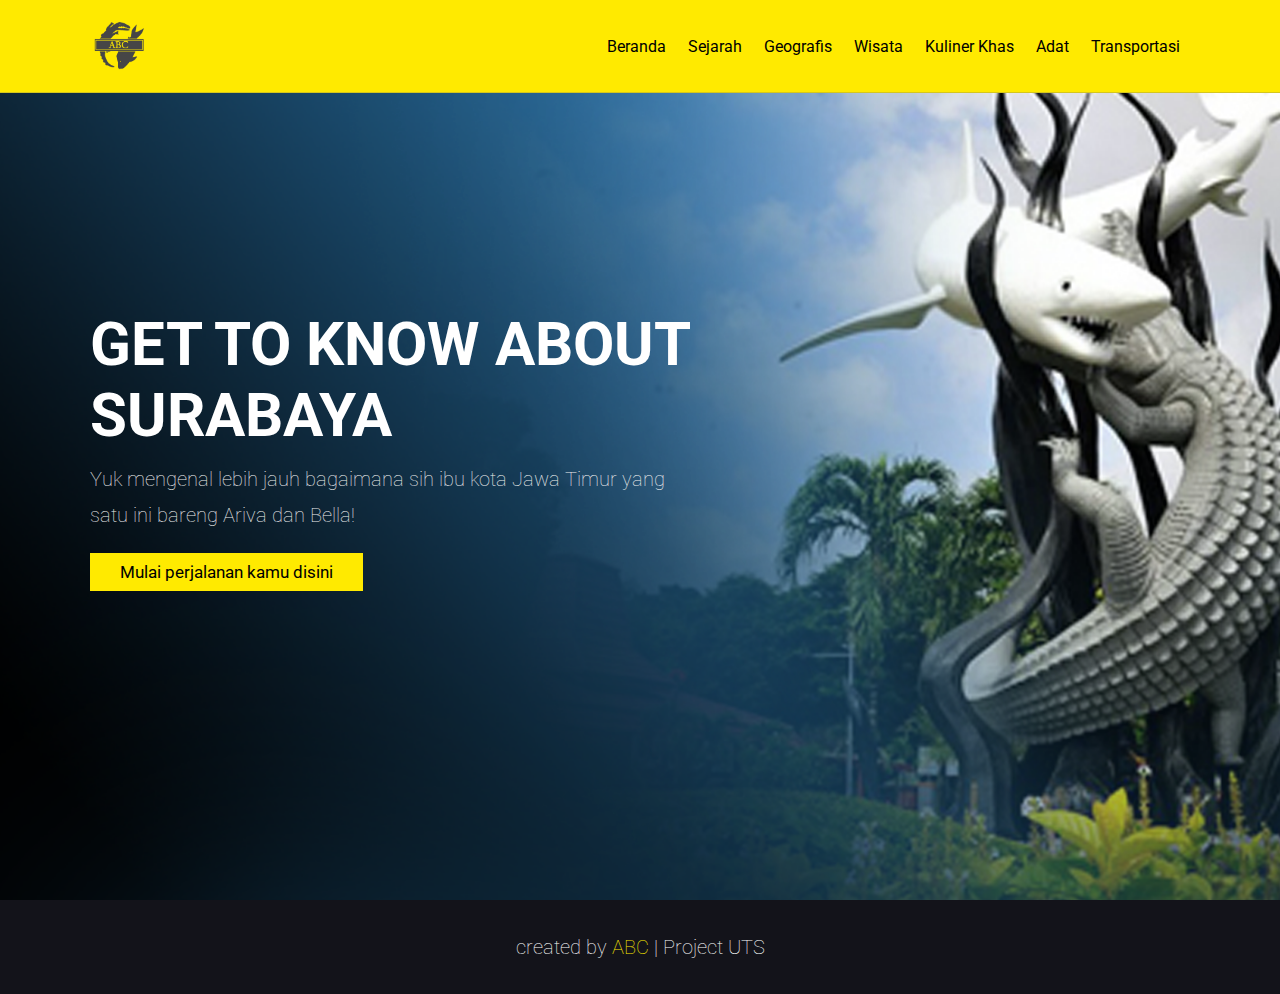
<file: index.html>
<!DOCTYPE html>
<html lang="en">
<head>
    <meta charset="UTF-8">
    <meta http-equiv="X-UA-Compatible" content="IE=edge">
    <meta name="viewport" content="width=device-width, initial-scale=1.0">
    <title>Get to Know About Surabaya</title>

    <!-- font awesome cdn link  -->
    <link rel="stylesheet" href="https://cdnjs.cloudflare.com/ajax/libs/font-awesome/5.15.4/css/all.min.css">

    <!-- custom css file link  -->
    <link rel="stylesheet" href="css/style.css">

</head>
<body>
    
<!-- header section starts  -->
<header class="header">

    <a href="#" class="logo">
        <img src="images/logo.png" alt="">
    </a>

    <nav class="navbar">
        <a href="index.html">Beranda</a>
        <a href="sejarah.html">Sejarah</a>
        <a href="geografis.html">Geografis</a>
        <a href="Wisata.html">Wisata</a>
        <a href="Kuliner Khas.html">Kuliner Khas</a>
        <a href="adat.html">Adat</a>
        <a href="Transportasi.html">Transportasi</a>
    </nav>
</header>

<!-- header section ends -->

<!-- home section starts  -->

<section class="home" id="home">
    <div class="content">

        <h3>Get to Know About Surabaya</h3>
        <p>Yuk mengenal lebih jauh bagaimana sih ibu kota Jawa Timur yang satu ini bareng Ariva dan Bella!</p>
        <a href="sejarah.html" class="btn">Mulai perjalanan kamu disini</a>
    </div>

</section>

<!-- home section ends -->
<!-- footer section starts  -->

<section class="footer">

    <div class="credit">created by <span>ABC</span> | Project UTS</div>

</section>

<!-- footer section ends -->
<!-- custom js file link  -->
<script src="js/script.js"></script>

</body>
</html>
</file>
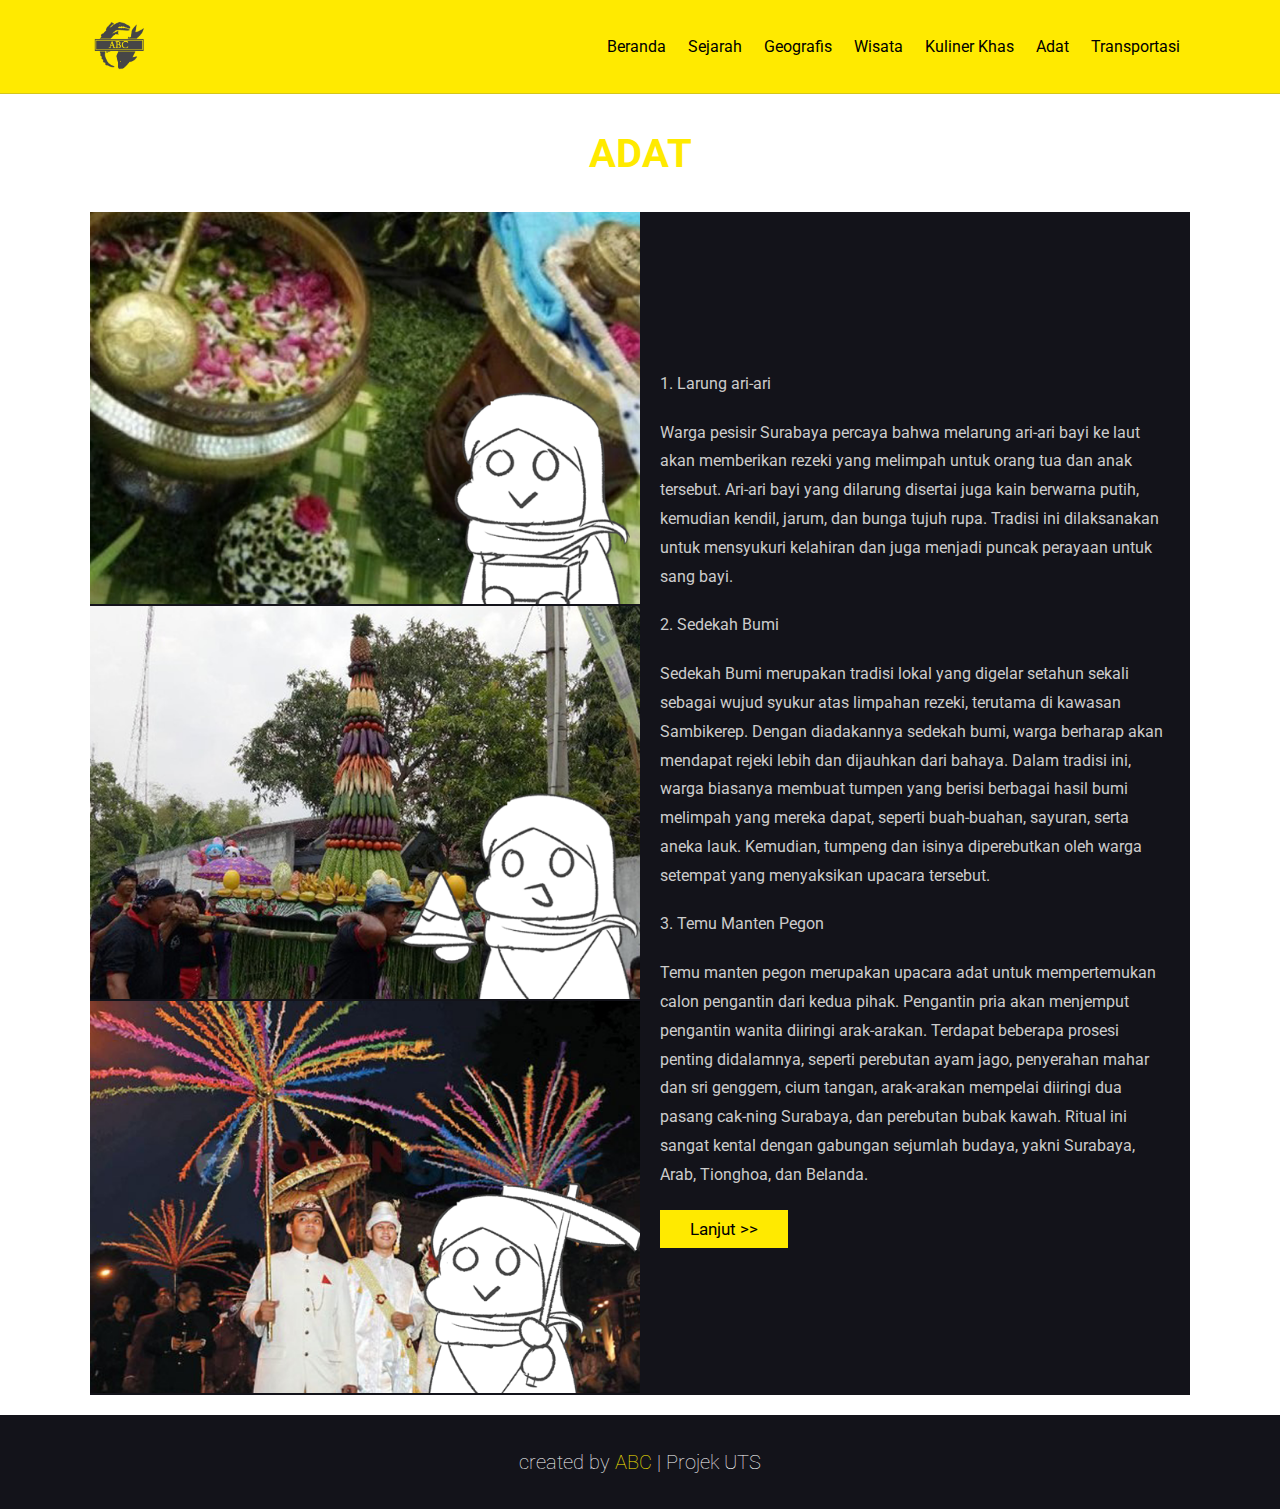
<file: adat.html>
<!DOCTYPE html>
<html lang="en">
<head>
    <meta charset="UTF-8">
    <meta http-equiv="X-UA-Compatible" content="IE=edge">
    <meta name="viewport" content="width=device-width, initial-scale=1.0">
    <title>Adat - Get to Know About Surabaya</title>

    
    <!-- font awesome cdn link  -->
    <link rel="stylesheet" href="https://cdnjs.cloudflare.com/ajax/libs/font-awesome/5.15.4/css/all.min.css">

    <!-- custom css file link  -->
    <link rel="stylesheet" href="style_text.css">
</head>
<body>
    <header class="header">

        <a href="#" class="logo">
            <img src="images/logo.png" alt="">
        </a>
    
        <nav class="navbar">
            <a href="index.html">Beranda</a>
            <a href="sejarah.html">Sejarah</a>
            <a href="geografis.html">Geografis</a>
            <a href="Wisata.html">Wisata</a>
            <a href="Kuliner Khas.html">Kuliner Khas</a>
            <a href="adat.html">Adat</a>
            <a href="Transportasi.html">Transportasi</a>
        </nav>
    </header>
    
    <!-- header section ends -->
    
    <!-- konten  -->
    
    <section class="artikel">
    
        <h1 class="heading"><span>Adat</span></h1>
    
        <div class="row">
            <div class="image">
                <img src="images/larung-img.png" alt="">
                <img src="images/sedekah-img.png" alt="">
                <img src="images/temumanten-img.png" alt="">
            </div>
    
            <div class="content">
            <p>1. Larung ari-ari</p>
                <p>Warga pesisir Surabaya percaya bahwa melarung ari-ari bayi ke laut 
                akan memberikan rezeki yang melimpah untuk orang tua dan anak tersebut.  
                Ari-ari bayi yang dilarung disertai juga kain berwarna putih, kemudian kendil, jarum, dan bunga tujuh rupa.
                Tradisi ini dilaksanakan untuk mensyukuri kelahiran dan juga menjadi puncak perayaan untuk sang bayi.</p>
                
            <p>2. Sedekah Bumi</p>
                <p>Sedekah Bumi merupakan tradisi lokal yang digelar setahun sekali sebagai wujud syukur atas limpahan rezeki,
                    terutama di kawasan Sambikerep. Dengan diadakannya sedekah bumi, warga berharap akan mendapat rejeki lebih 
                    dan dijauhkan dari bahaya. Dalam tradisi ini, warga biasanya membuat tumpen yang berisi berbagai hasil bumi 
                    melimpah yang mereka dapat, seperti buah-buahan, sayuran, serta aneka lauk. Kemudian, tumpeng dan isinya
                    diperebutkan oleh warga setempat yang menyaksikan upacara tersebut.
                </p>

            <p>3. Temu Manten Pegon</p>
                <p>Temu manten pegon merupakan upacara adat untuk mempertemukan calon pengantin dari kedua pihak. Pengantin pria
                    akan menjemput pengantin wanita diiringi arak-arakan. Terdapat beberapa prosesi penting didalamnya, seperti
                    perebutan ayam jago, penyerahan mahar dan sri genggem, cium tangan, arak-arakan mempelai diiringi dua pasang
                    cak-ning Surabaya, dan perebutan bubak kawah. Ritual ini sangat kental dengan gabungan sejumlah budaya, yakni
                    Surabaya, Arab, Tionghoa, dan Belanda.
                </p>

            <a href="Transportasi.html" class="btn">Lanjut >></a>
            </div>
        </div>
        
    
    </section>
    
    <!-- konten -->
    <!-- footer section starts  -->
    
    <section class="footer">
    
        <div class="credit">created by <span>ABC </span> | Projek UTS </div>
    
    </section>
    
    <!-- footer section ends -->
    <!-- custom js file link  -->
    <script src="js/script.js"></script>

</body>
</html>
</file>
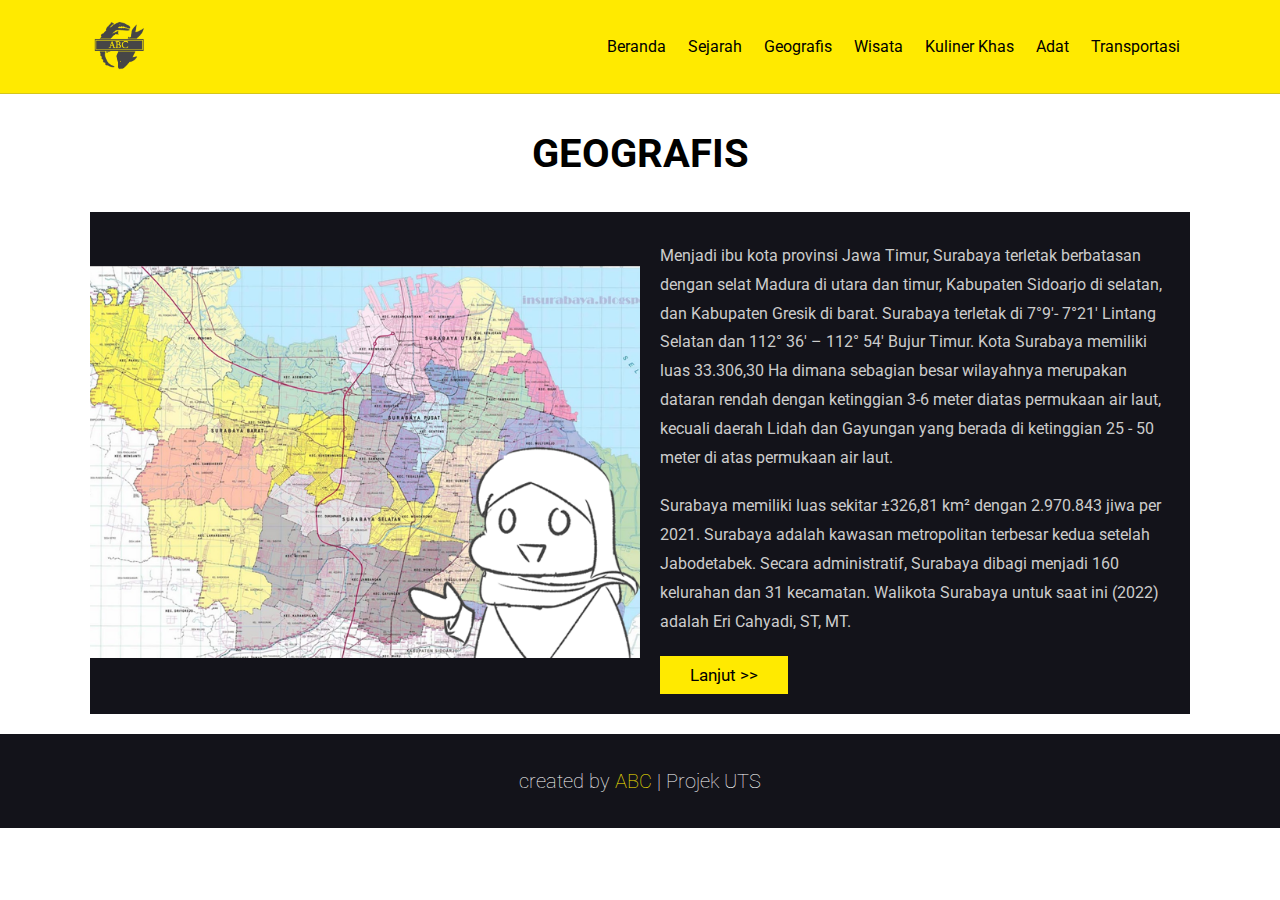
<file: geografis.html>
<!DOCTYPE html>
<html lang="en">
<head>
    <meta charset="UTF-8">
    <meta http-equiv="X-UA-Compatible" content="IE=edge">
    <meta name="viewport" content="width=device-width, initial-scale=1.0">
    <title>Geografis - Get to Know About Surabaya</title>

    <!-- font awesome cdn link  -->
    <link rel="stylesheet" href="https://cdnjs.cloudflare.com/ajax/libs/font-awesome/5.15.4/css/all.min.css">

    <!-- custom css file link  -->
    <link rel="stylesheet" href="style_text.css">

</head>
<body>
    
<!-- header section starts  -->
<header class="header">

    <a href="#" class="logo">
        <img src="images/logo.png" alt="">
    </a>

    <nav class="navbar">
        <a href="index.html">Beranda</a>
        <a href="sejarah.html">Sejarah</a>
        <a href="geografis.html">Geografis</a>
        <a href="Wisata.html">Wisata</a>
        <a href="Kuliner Khas.html">Kuliner Khas</a>
        <a href="adat.html">Adat</a>
        <a href="Transportasi.html">Transportasi</a>
    </nav>
</header>

<!-- header section ends -->

<!-- konten  -->

<section class="artikel">

    <h1 class="heading">Geografis</h1>

    <div class="row">
        <div class="image">
            <img src="images/geografis-img.png" alt="">
        </div>

        <div class="content">
        <p>Menjadi ibu kota provinsi Jawa Timur, Surabaya terletak berbatasan dengan selat Madura di utara dan timur, Kabupaten Sidoarjo di selatan, dan Kabupaten Gresik di barat. Surabaya terletak di 7°9′- 7°21′ Lintang 
        Selatan dan 112° 36′ – 112° 54′ Bujur Timur. Kota Surabaya memiliki luas 33.306,30 Ha dimana sebagian 
        besar wilayahnya merupakan dataran rendah dengan ketinggian 3-6 meter diatas permukaan air laut, 
        kecuali daerah Lidah dan Gayungan yang berada di ketinggian 25 - 50 meter di atas permukaan air laut. </p>

        <p>Surabaya memiliki luas sekitar ±326,81 km² dengan 2.970.843 jiwa per 2021. Surabaya adalah kawasan 
        metropolitan terbesar kedua setelah Jabodetabek. Secara administratif, Surabaya dibagi menjadi 160 
        kelurahan dan 31 kecamatan. Walikota Surabaya untuk saat ini (2022) adalah Eri Cahyadi, ST, MT.</p>

        <a href="Wisata.html" class="btn">Lanjut >></a>
        </div>
    </div>
    

</section>

<!-- konten -->
<!-- footer section starts  -->

<section class="footer">

    <div class="credit">created by <span>ABC </span> | Projek UTS </div>

</section>

<!-- footer section ends -->
<!-- custom js file link  -->
<script src="js/script.js"></script>

</body>
</html>
</file>
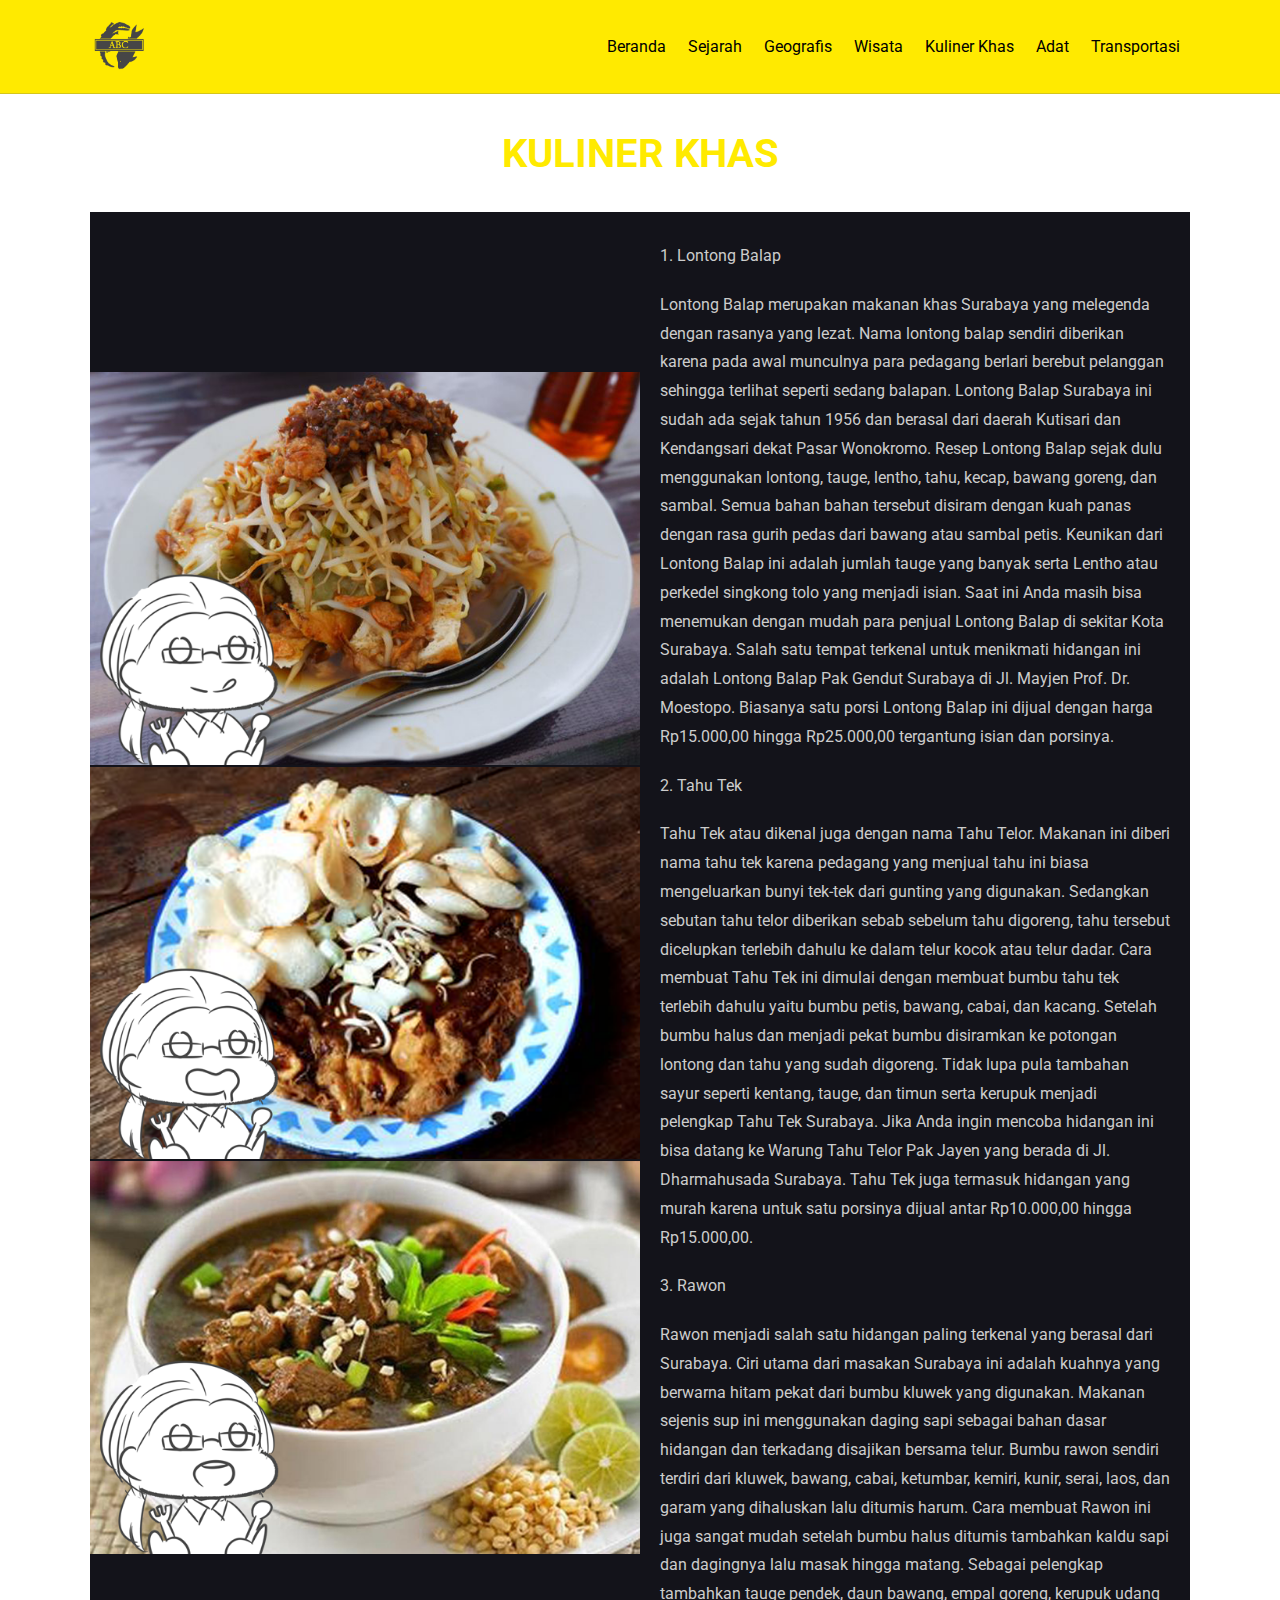
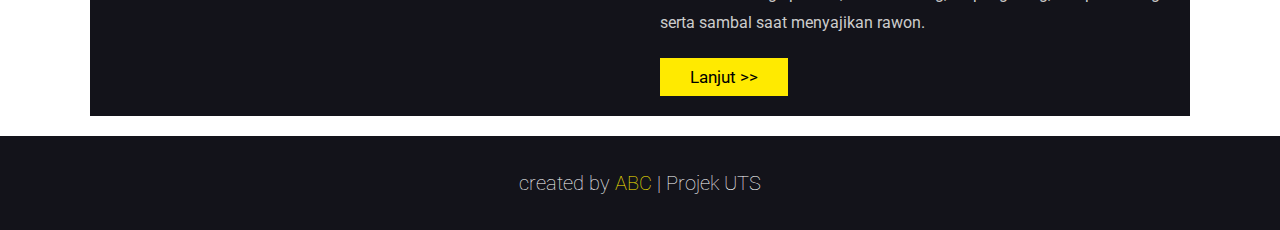
<file: Kuliner Khas.html>
<!DOCTYPE html>
<html lang="en">
<head>
    <meta charset="UTF-8">
    <meta http-equiv="X-UA-Compatible" content="IE=edge">
    <meta name="viewport" content="width=device-width, initial-scale=1.0">
    <title>Kuliner Khas - Get to Know About Surabaya</title>

    
    <!-- font awesome cdn link  -->
    <link rel="stylesheet" href="https://cdnjs.cloudflare.com/ajax/libs/font-awesome/5.15.4/css/all.min.css">

    <!-- custom css file link  -->
    <link rel="stylesheet" href="style_text.css">
</head>
<body>
    <header class="header">

        <a href="#" class="logo">
            <img src="images/logo.png" alt="">
        </a>
    
        <nav class="navbar">
            <a href="index.html">Beranda</a>
            <a href="sejarah.html">Sejarah</a>
            <a href="geografis.html">Geografis</a>
            <a href="Wisata.html">Wisata</a>
            <a href="Kuliner Khas.html">Kuliner Khas</a>
            <a href="adat.html">Adat</a>
            <a href="Transportasi.html">Transportasi</a>
        </nav>
    </header>
    
    <!-- header section ends -->
    
    <!-- konten  -->
    
    <section class="artikel">
    
        <h1 class="heading"><span>KULINER KHAS</span></h1>
    
        <div class="row">
            <div class="image">
                <img src="images/lontong-balap.png" alt="">
                <img src="images/tahu-tek.png" alt="">
                <img src="images/rawon.png" alt="">
            </div>
    
            <div class="content">
            <p>1. Lontong Balap</p>
                <p>Lontong Balap merupakan makanan khas Surabaya yang melegenda dengan rasanya yang lezat. 
                    Nama lontong balap sendiri diberikan karena pada awal munculnya para pedagang berlari berebut pelanggan sehingga terlihat seperti sedang balapan. 
                    Lontong Balap Surabaya ini sudah ada sejak tahun 1956 dan berasal dari daerah Kutisari dan Kendangsari dekat Pasar Wonokromo.
                    Resep Lontong Balap sejak dulu menggunakan lontong, tauge, lentho, tahu, kecap, bawang goreng, dan sambal. Semua bahan bahan tersebut disiram dengan kuah panas dengan rasa gurih pedas dari bawang atau sambal petis. 
                    Keunikan dari Lontong Balap ini adalah jumlah tauge yang banyak serta Lentho atau perkedel singkong tolo yang menjadi isian.
                    Saat ini Anda masih bisa menemukan dengan mudah para penjual Lontong Balap di sekitar Kota Surabaya. Salah satu tempat terkenal untuk menikmati hidangan ini adalah Lontong Balap Pak Gendut Surabaya di Jl. Mayjen Prof. Dr. Moestopo. 
                    Biasanya satu porsi Lontong Balap ini dijual dengan harga Rp15.000,00 hingga Rp25.000,00 tergantung isian dan porsinya.</p>
                
            <p>2. Tahu Tek </p>
                <p>Tahu Tek atau dikenal juga dengan nama Tahu Telor. Makanan ini diberi nama tahu tek karena pedagang yang menjual tahu ini biasa mengeluarkan bunyi tek-tek dari gunting yang digunakan. 
                    Sedangkan sebutan tahu telor diberikan sebab sebelum tahu digoreng, tahu tersebut dicelupkan terlebih dahulu ke dalam telur kocok atau telur dadar.
                    Cara membuat Tahu Tek ini dimulai dengan membuat bumbu tahu tek terlebih dahulu yaitu bumbu petis, bawang, cabai, dan kacang. Setelah bumbu halus dan menjadi pekat bumbu disiramkan ke potongan lontong dan tahu yang sudah digoreng. 
                    Tidak lupa pula tambahan sayur seperti kentang, tauge, dan timun serta kerupuk menjadi pelengkap Tahu Tek Surabaya.
                    Jika Anda ingin mencoba hidangan ini bisa datang ke Warung Tahu Telor Pak Jayen yang berada di Jl. Dharmahusada Surabaya. Tahu Tek juga termasuk hidangan yang murah karena untuk satu porsinya dijual antar Rp10.000,00 hingga Rp15.000,00.
                </p>

            <p>3. Rawon</p>
                <p>Rawon menjadi salah satu hidangan paling terkenal yang berasal dari  Surabaya. Ciri utama dari masakan Surabaya ini adalah kuahnya yang berwarna hitam pekat dari bumbu kluwek yang digunakan. Makanan sejenis sup ini menggunakan daging sapi sebagai bahan dasar hidangan dan terkadang disajikan bersama telur.
                    Bumbu rawon sendiri terdiri dari kluwek, bawang, cabai, ketumbar, kemiri, kunir, serai, laos, dan garam yang dihaluskan lalu ditumis harum. Cara membuat Rawon ini juga sangat mudah setelah bumbu halus ditumis tambahkan kaldu sapi dan dagingnya lalu masak hingga matang. 
                    Sebagai pelengkap tambahkan tauge pendek, daun bawang, empal goreng, kerupuk udang serta sambal saat menyajikan rawon.
                </p>
            <a href="adat.html" class="btn">Lanjut >></a>
            </div>
        </div>
        
    
    </section>
    
    <!-- konten -->
    <!-- footer section starts  -->
    
    <section class="footer">
    
        <div class="credit">created by <span>ABC </span> | Projek UTS </div>
    
    </section>
    
    <!-- footer section ends -->
    <!-- custom js file link  -->
    <script src="js/script.js"></script>

</body>
</html>
</file>
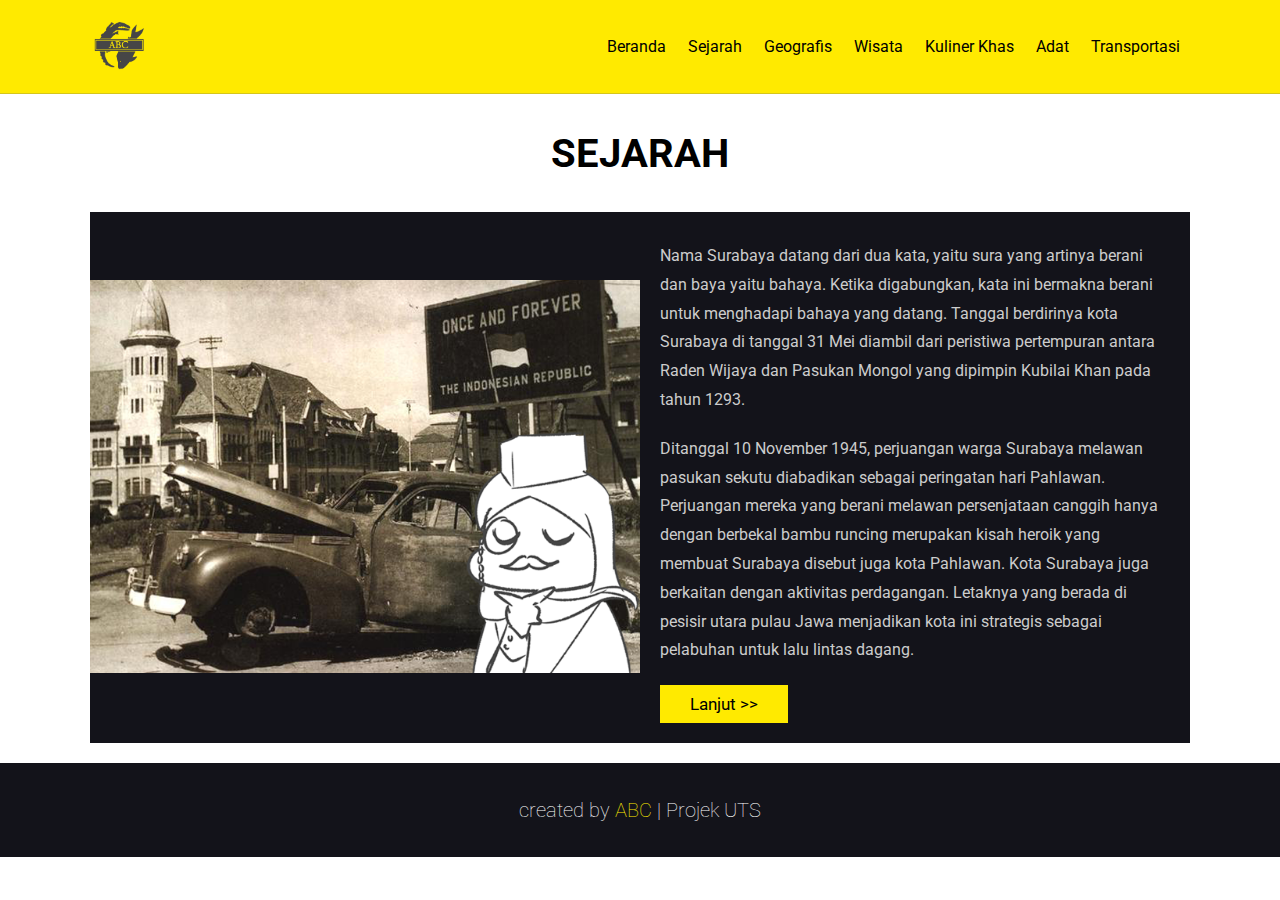
<file: sejarah.html>
<!DOCTYPE html>
<html lang="en">
<head>
    <meta charset="UTF-8">
    <meta http-equiv="X-UA-Compatible" content="IE=edge">
    <meta name="viewport" content="width=device-width, initial-scale=1.0">
    <title>Sejarah - Get to Know About Surabaya</title>

    <!-- font awesome cdn link  -->
    <link rel="stylesheet" href="https://cdnjs.cloudflare.com/ajax/libs/font-awesome/5.15.4/css/all.min.css">

    <!-- custom css file link  -->
    <link rel="stylesheet" href="style_text.css">
</head>
<body>
  <!-- header section starts  -->
<header class="header">

  <a href="#" class="logo">
      <img src="images/logo.png" alt="">
  </a>

  <nav class="navbar">
      <a href="index.html">Beranda</a>
      <a href="sejarah.html">Sejarah</a>
      <a href="geografis.html">Geografis</a>
      <a href="Wisata.html">Wisata</a>
      <a href="Kuliner Khas.html">Kuliner Khas</a>
      <a href="adat.html">Adat</a>
      <a href="Transportasi.html">Transportasi</a>
  </nav>
</header>

<!-- header section ends -->
<!-- konten  -->

<section class="artikel">

  <h1 class="heading">Sejarah</h1>

  <div class="row">
      <div class="image">
          <img src="images/sejarah-img.png" alt="">
      </div>

      <div class="content">
      <p>Nama Surabaya datang dari dua kata, yaitu sura yang artinya berani dan baya yaitu bahaya. 
        Ketika digabungkan, kata ini bermakna berani untuk menghadapi bahaya yang datang. Tanggal 
        berdirinya kota Surabaya di tanggal 31 Mei diambil dari peristiwa pertempuran antara Raden
        Wijaya dan Pasukan Mongol yang dipimpin Kubilai Khan pada tahun 1293.</p>

      <p>Ditanggal 10 November 1945, perjuangan warga Surabaya melawan pasukan sekutu diabadikan 
        sebagai peringatan hari Pahlawan. Perjuangan mereka yang berani melawan persenjataan 
        canggih hanya dengan berbekal bambu runcing merupakan kisah heroik yang membuat Surabaya 
        disebut juga kota Pahlawan. Kota Surabaya juga berkaitan dengan aktivitas perdagangan. 
        Letaknya yang berada di pesisir utara pulau Jawa menjadikan kota ini strategis sebagai 
        pelabuhan untuk lalu lintas dagang.</p>

        <a href="geografis.html" class="btn">Lanjut >></a>
      </div>
  </div>
  

</section>

<!-- konten -->

<!-- footer section starts  -->

<section class="footer">

  <div class="credit">created by <span>ABC </span> | Projek UTS </div>

</section>

<!-- footer section ends -->
<!-- custom js file link  -->
<script src="js/script.js"></script>
 
</body>
</html>
</file>
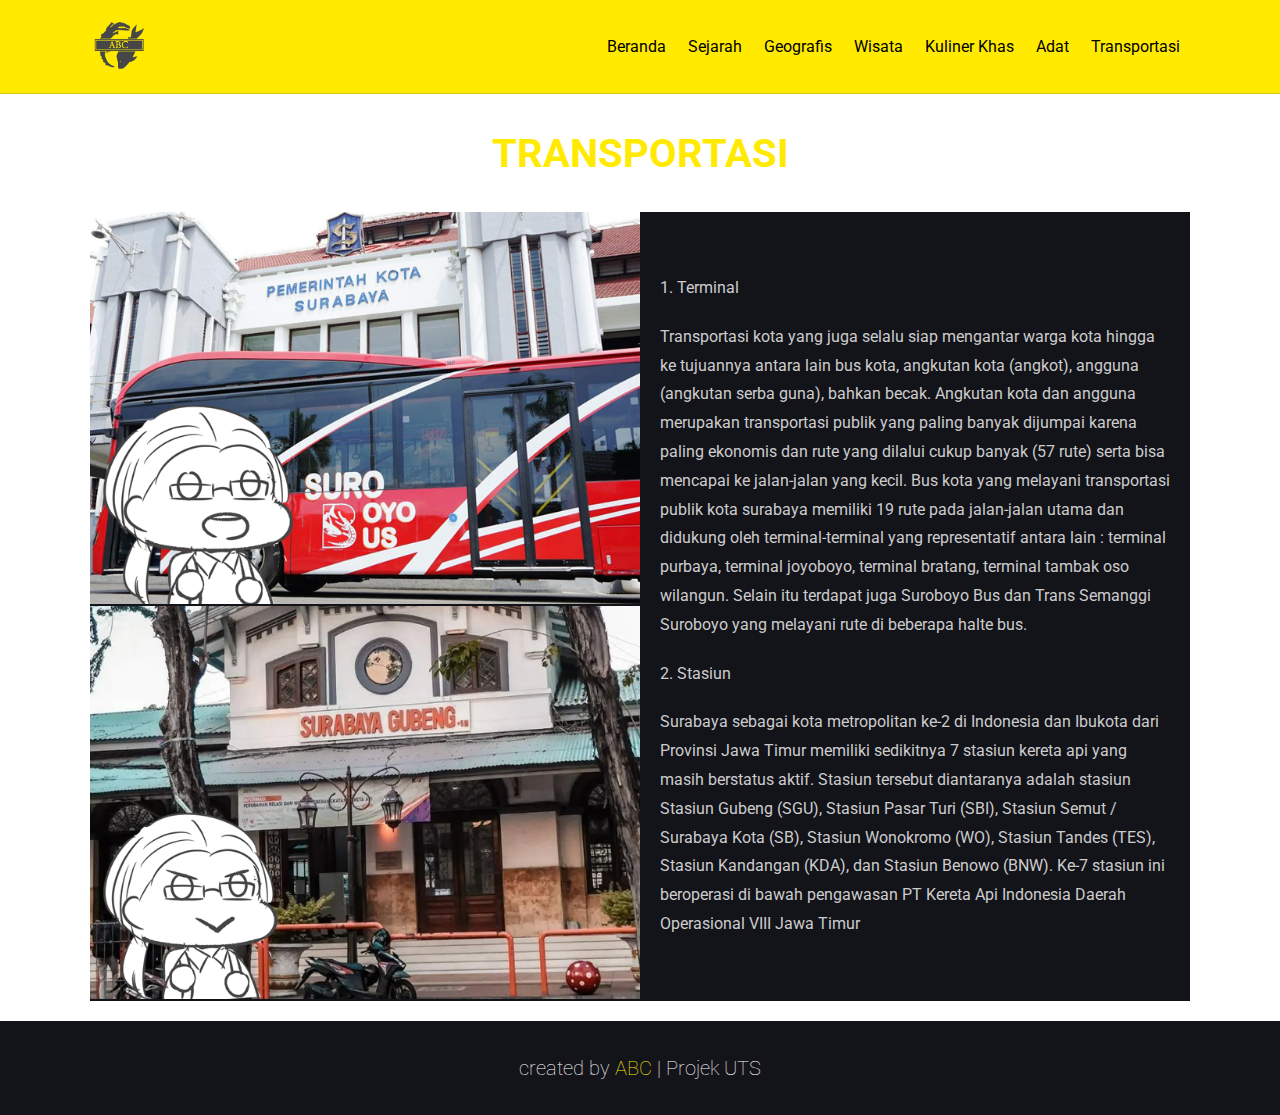
<file: Transportasi.html>
<!DOCTYPE html>
<html lang="en">
<head>
    <meta charset="UTF-8">
    <meta http-equiv="X-UA-Compatible" content="IE=edge">
    <meta name="viewport" content="width=device-width, initial-scale=1.0">
    <title>Transportasi - Get to Know About Surabaya</title>

    
    <!-- font awesome cdn link  -->
    <link rel="stylesheet" href="https://cdnjs.cloudflare.com/ajax/libs/font-awesome/5.15.4/css/all.min.css">

    <!-- custom css file link  -->
    <link rel="stylesheet" href="style_text.css">
</head>
<body>
    <header class="header">

        <a href="#" class="logo">
            <img src="images/logo.png" alt="">
        </a>
    
        <nav class="navbar">
            <a href="index.html">Beranda</a>
            <a href="sejarah.html">Sejarah</a>
            <a href="geografis.html">Geografis</a>
            <a href="Wisata.html">Wisata</a>
            <a href="Kuliner Khas.html">Kuliner Khas</a>
            <a href="adat.html">Adat</a>
            <a href="Transportasi.html">Transportasi</a>
        </nav>
    </header>
    
    <!-- header section ends -->
    
    <!-- konten  -->
    
    <section class="artikel">
    
        <h1 class="heading"><span>TRANSPORTASI</span></h1>
    
        <div class="row">
            <div class="image">
                <img src="images/bistrans-img.png" alt="">
                <img src="images/stasiun-img.png" alt="">
            </div>
    
            <div class="content">
            <p>1. Terminal </p>
                <p>Transportasi kota yang juga selalu siap mengantar warga kota hingga ke tujuannya antara lain bus kota, angkutan kota (angkot), angguna (angkutan serba guna), bahkan becak. Angkutan kota dan angguna merupakan transportasi publik yang paling banyak dijumpai karena paling ekonomis dan rute yang dilalui cukup banyak (57 rute) serta bisa mencapai ke jalan-jalan yang kecil.
                    Bus kota  yang melayani transportasi publik kota surabaya memiliki 19 rute pada jalan-jalan utama dan didukung oleh terminal-terminal yang representatif antara lain : terminal purbaya, terminal joyoboyo, terminal bratang, terminal tambak oso wilangun. Selain itu terdapat juga Suroboyo Bus dan Trans Semanggi Suroboyo yang melayani rute di beberapa halte bus.
                    </p>
                
            <p>2. Stasiun  </p>
                <p>Surabaya sebagai kota metropolitan ke-2 di Indonesia dan Ibukota dari Provinsi Jawa Timur memiliki sedikitnya 7 stasiun kereta api yang masih berstatus aktif. 
                    Stasiun tersebut diantaranya adalah stasiun Stasiun Gubeng (SGU), Stasiun Pasar Turi (SBI), Stasiun Semut / Surabaya Kota (SB), Stasiun Wonokromo (WO), Stasiun Tandes (TES), Stasiun Kandangan (KDA), dan Stasiun Benowo (BNW). 
                    Ke-7 stasiun ini beroperasi di bawah pengawasan PT Kereta Api Indonesia Daerah Operasional VIII Jawa Timur</p>
            </div>
        
        </div>
        
    
    </section>
    
    <!-- konten -->
    <!-- footer section starts  -->
    
    <section class="footer">
    
        <div class="credit">created by <span>ABC </span> | Projek UTS </div>
    
    </section>
    
    <!-- footer section ends -->
    <!-- custom js file link  -->
    <script src="js/script.js"></script>

</body>
</html>
</file>
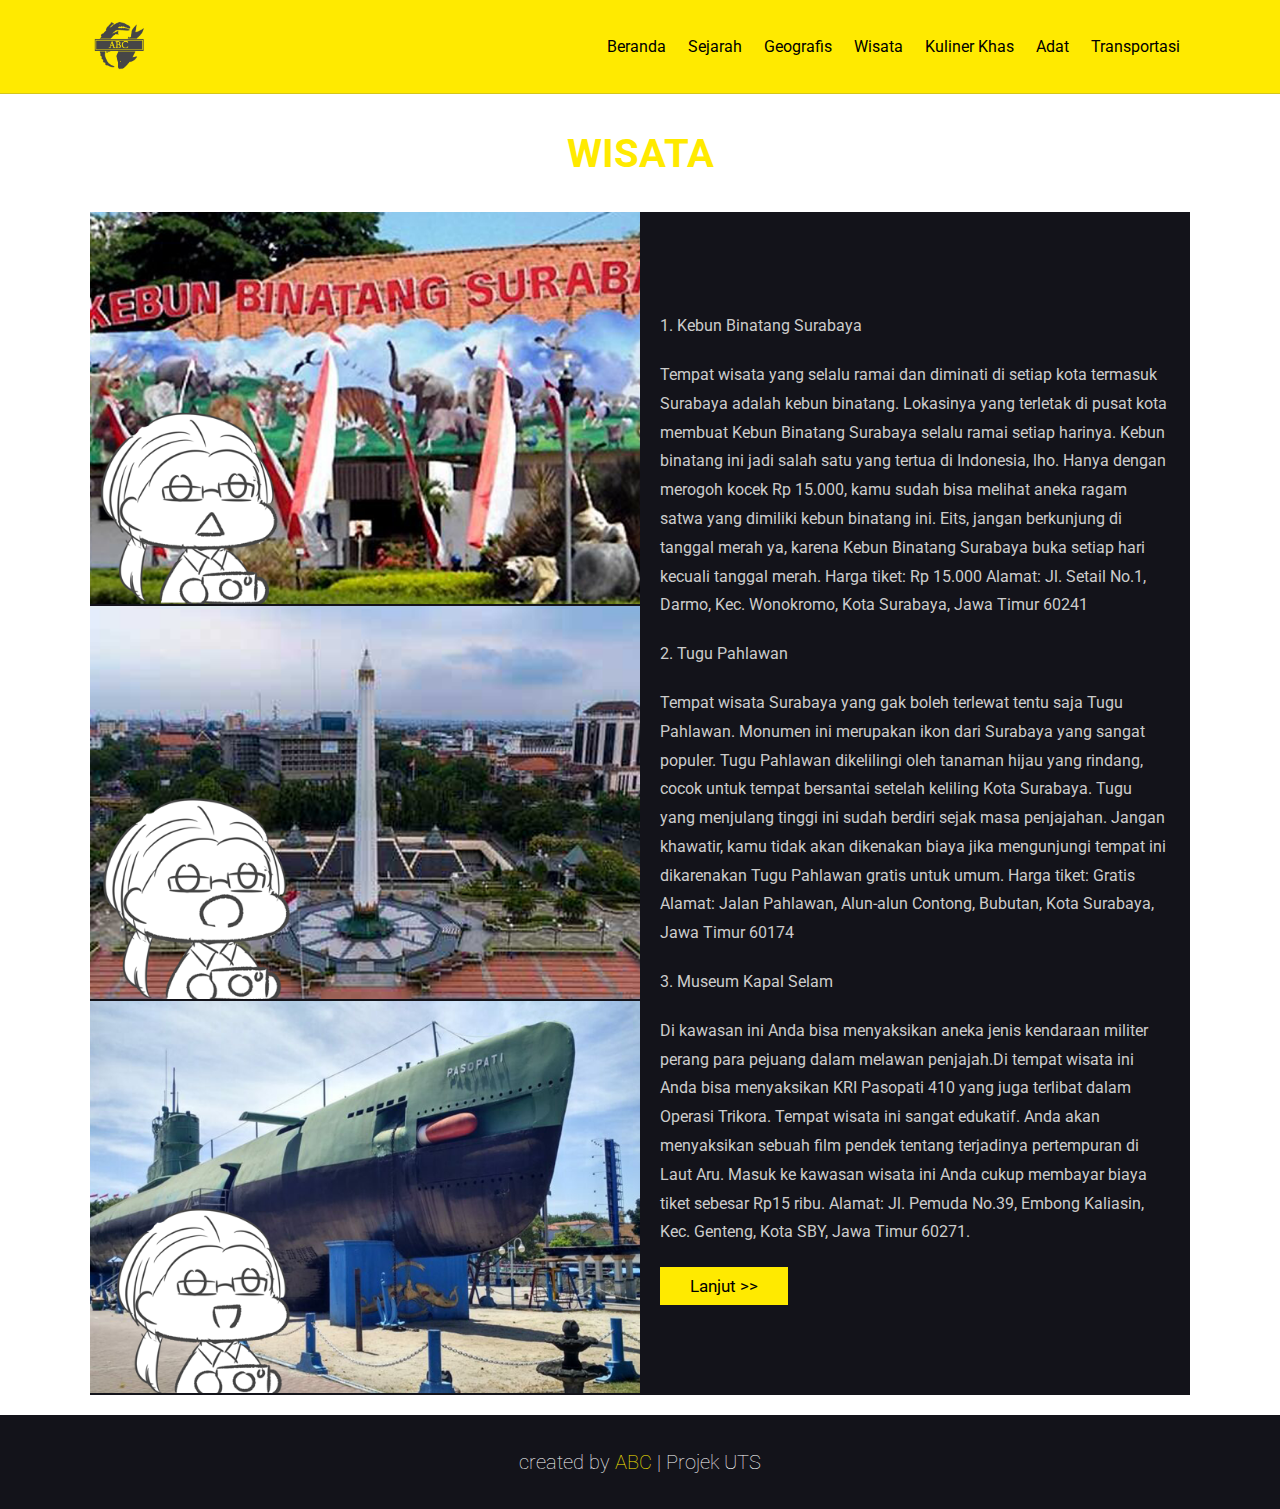
<file: Wisata.html>
<!DOCTYPE html>
<html lang="en">
<head>
    <meta charset="UTF-8">
    <meta http-equiv="X-UA-Compatible" content="IE=edge">
    <meta name="viewport" content="width=device-width, initial-scale=1.0">
    <title>Wisata - Get to Know About Surabaya</title>

    
    <!-- font awesome cdn link  -->
    <link rel="stylesheet" href="https://cdnjs.cloudflare.com/ajax/libs/font-awesome/5.15.4/css/all.min.css">

    <!-- custom css file link  -->
    <link rel="stylesheet" href="style_text.css">
</head>
<body>
    <header class="header">

        <a href="#" class="logo">
            <img src="images/logo.png" alt="">
        </a>
    
        <nav class="navbar">
            <a href="index.html">Beranda</a>
            <a href="sejarah.html">Sejarah</a>
            <a href="geografis.html">Geografis</a>
            <a href="Wisata.html">Wisata</a>
            <a href="Kuliner Khas.html">Kuliner Khas</a>
            <a href="adat.html">Adat</a>
            <a href="Transportasi.html">Transportasi</a>
        </nav>
    </header>
    
    <!-- header section ends -->
    
    <!-- konten  -->
    
    <section class="artikel">
    
        <h1 class="heading"><span>WISATA</span></h1>
    
        <div class="row">
            <div class="image">
                <img src="images/kbs-img.png" alt="">
                <img src="images/tugu-img.png" alt="">
                <img src="images/kapal-img.png" alt="">
            </div>
    
            <div class="content">
            <p>1. Kebun Binatang Surabaya</p>
                <p>Tempat wisata yang selalu ramai dan diminati di setiap kota termasuk Surabaya adalah kebun binatang. Lokasinya yang terletak di pusat kota membuat Kebun Binatang Surabaya selalu ramai setiap harinya. Kebun binatang ini jadi salah satu yang tertua di Indonesia, lho.
                    Hanya dengan merogoh kocek Rp 15.000, kamu sudah bisa melihat aneka ragam satwa yang dimiliki kebun binatang ini. Eits, jangan berkunjung di tanggal merah ya, karena Kebun Binatang Surabaya buka setiap hari kecuali tanggal merah.
                    Harga tiket: Rp 15.000
                    Alamat: Jl. Setail No.1, Darmo, Kec. Wonokromo, Kota Surabaya, Jawa Timur 60241 </p>
                
            <p>2. Tugu Pahlawan</p>
                <p> Tempat wisata Surabaya yang gak boleh terlewat tentu saja Tugu Pahlawan. Monumen ini merupakan ikon dari Surabaya yang sangat populer. Tugu Pahlawan dikelilingi oleh tanaman hijau yang rindang, cocok untuk tempat bersantai setelah keliling Kota Surabaya.
                    Tugu yang menjulang tinggi ini sudah berdiri sejak masa penjajahan. Jangan khawatir, kamu tidak akan dikenakan biaya jika mengunjungi tempat ini dikarenakan Tugu Pahlawan gratis untuk umum.
                    Harga tiket: Gratis
                    Alamat: Jalan Pahlawan, Alun-alun Contong, Bubutan, Kota Surabaya, Jawa Timur 60174 
                </p>

            <p>3. Museum Kapal Selam</p>
                <p>Di kawasan ini Anda bisa menyaksikan aneka jenis kendaraan militer perang para pejuang dalam melawan penjajah.Di tempat wisata ini Anda bisa menyaksikan KRI Pasopati 410 yang juga terlibat dalam Operasi Trikora.
                    Tempat wisata ini sangat edukatif. Anda akan menyaksikan sebuah film pendek tentang terjadinya pertempuran di Laut Aru.
                    Masuk ke kawasan wisata ini Anda cukup membayar biaya tiket sebesar Rp15 ribu.
                    Alamat: Jl. Pemuda No.39, Embong Kaliasin, Kec. Genteng, Kota SBY, Jawa Timur 60271.
                </p>
            
                <a href="Kuliner Khas.html" class="btn">Lanjut >></a>
            </div>
        </div>
        
    
    </section>
    
    <!-- konten -->
    <!-- footer section starts  -->
    
    <section class="footer">
    
        <div class="credit">created by <span>ABC</span> | Projek UTS </div>
    
    </section>
    
    <!-- footer section ends -->
    <!-- custom js file link  -->
    <script src="js/script.js"></script>

</body>
</html>
</file>
<file: css/style.css>
@import url('https://fonts.googleapis.com/css2?family=Roboto:wght@100;300;400;500;700&display=swap');

:root{
    --main-color:#FFEA00;
    --black:#13131a;
    --bg:#ffffff;
    --border:.1rem solid rgba(101, 101, 101, 0.276);
}

*{
    font-family: 'Roboto', sans-serif;
    margin:0; padding:0;
    box-sizing: border-box;
    outline: none; border:none;
    text-decoration: none;
    transition: .2s linear;
}

html{
    font-size: 62.5%;
    overflow-x: hidden;
    scroll-padding-top: 9rem;
    scroll-behavior: smooth;
}

html::-webkit-scrollbar{
    width: .8rem;
}

html::-webkit-scrollbar-track{
    background: transparent;
}

html::-webkit-scrollbar-thumb{
    background: #fff;
    border-radius: 5rem;
}

body{
    background: var(--bg);
}

section{
    padding:2rem 7%;
}

.heading{
    text-align: center;
    color:rgb(0, 0, 0);
    text-transform: uppercase;
    padding-bottom: 3.5rem;
    font-size: 4rem;
}

.heading span{
    color:var(--main-color);
    text-transform: uppercase;
}

.btn{
    margin-top: 1rem;
    display: inline-block;
    padding:.9rem 3rem;
    font-size: 1.7rem;
    color:rgb(0, 0, 0);
    background: var(--main-color);
    cursor: pointer;
}

.btn:hover{
    letter-spacing: .2rem;
}

.header{
    background: #FFEA00;
    display: flex;
    align-items: center;
    justify-content: space-between;
    padding:1.5rem 7%;
    border-bottom: var(--border);
    position: fixed;
    top:0; left: 0; right: 0;
    z-index: 1000;
}

.header .logo img{
    height: 6rem;
}

.header .navbar a{
    margin:0 1rem;
    font-size: 1.6rem;
    color:rgb(0, 0, 0);
}

.header .navbar a:hover{
    color:black;
    border-bottom: .1rem solid black;
    padding-bottom: .5rem;
}

.home{
    min-height: 100vh;
    display: flex;
    align-items: center;
    background:url(../images/home-img.png) no-repeat;
    background-size: cover;
    background-position: center;
}

.home .content{
    max-width: 60rem;
}

.home .content h3{
    font-size: 6rem;
    text-transform: uppercase;
    color:#fff;
}

.home .content p{
    font-size: 2rem;
    font-weight: lighter;
    line-height: 1.8;
    padding:1rem 0;
    color:#eee;
}

.footer{
    background:var(--black);
    text-align: center;
}

.footer .share{
    padding:1rem 0;
}

.footer .share a{
    height: 5rem;
    width: 5rem;
    line-height: 5rem;
    font-size: 2rem;
    color:#fff;
    border:var(--border);
    margin:.3rem;
    border-radius: 50%;
}

.footer .share a:hover{
    background-color: var(--main-color);
}

.footer .links{
    display: flex;
    justify-content: center;
    flex-wrap: wrap;
    padding:2rem 0;
    gap:1rem;
}

.footer .links a{
    padding:.7rem 2rem;
    color:#fff;
    border:var(--border);
    font-size: 2rem;
}

.footer .links a:hover{
    background:var(--main-color);
}

.footer .credit{
    font-size: 2rem;
    color:#fff;
    font-weight: lighter;
    padding:1.5rem;
}

.footer .credit span{
    color:var(--main-color);
}

/* media queries  */
@media (max-width:991px){

    html{
        font-size: 55%;
    }

    .header{
        padding:1.5rem 2rem;
    }

    section{
        padding:2rem;
    }

}

@media (max-width:768px){

    #menu-btn{
        display: inline-block;
    }

    .header .navbar{
        position: absolute;
        top:100%; right: -100%;
        background: #fff;
        width: 30rem;
        height: calc(100vh - 9.5rem);
    }

    .header .navbar.active{
        right:0;
    }

    .header .navbar a{
        color:var(--black);
        display: block;
        margin:1.5rem;
        padding:.5rem;
        font-size: 2rem;
    }

    .header .search-form{
        width: 90%;
        right: 2rem;
    }

    .home{
        background-position: left;
        justify-content: center;
        text-align: center;
    }

    .home .content h3{
        font-size: 4.5rem;
    }

    .home .content p{
        font-size: 1.5rem;
    }

}

@media (max-width:450px){

    html{
        font-size: 50%;
    }

}
</file>
<file: style_text.css>
@import url('https://fonts.googleapis.com/css2?family=Roboto:wght@100;300;400;500;700&display=swap');

:root{
    --main-color:#FFEA00;
    --black:#13131a;
    --bg:#ffffff;
    --border:.1rem solid rgba(101, 101, 101, 0.276);
}

*{
    font-family: 'Roboto', sans-serif;
    margin:0; padding:0;
    box-sizing: border-box;
    outline: none; border:none;
    text-decoration: none;
    transition: .2s linear;
}

html{
    font-size: 62.5%;
    overflow-x: hidden;
    scroll-padding-top: 9rem;
    scroll-behavior: smooth;
}

html::-webkit-scrollbar{
    width: .8rem;
}

html::-webkit-scrollbar-track{
    background: transparent;
}

html::-webkit-scrollbar-thumb{
    background: #fff;
    border-radius: 5rem;
}

body{
    background: var(--bg);
}

section{
    padding:2rem 7%;
}

.heading{
    text-align: center;
    color:rgb(0, 0, 0);
    text-transform: uppercase;
    padding-bottom: 3.5rem;
    font-size: 4rem;
}

.heading span{
    color:var(--main-color);
    text-transform: uppercase;
}

.btn{
    margin-top: 1rem;
    display: inline-block;
    padding:.9rem 3rem;
    font-size: 1.7rem;
    color:rgb(0, 0, 0);
    background: var(--main-color);
    cursor: pointer;
}

.btn:hover{
    letter-spacing: .2rem;
}

.header{
    background: #FFEA00;
    display: flex;
    align-items: center;
    justify-content: space-between;
    padding:1.5rem 7%;
    border-bottom: var(--border);
    position: fixed;
    top:0; left: 0; right: 0;
    z-index: 1000;
    padding-bottom: 16px;
}

.header .logo img{
    height: 6rem;
}

.header .navbar a{
    margin:0 1rem;
    font-size: 1.6rem;
    color:rgb(0, 0, 0);
}

.header .navbar a:hover{
    color:black;
    border-bottom: .1rem solid black;
    padding-bottom: .5rem;
}

.artikel {
    padding-top: 13rem;
}

.artikel .row{
    display: flex;
    align-items: center;
    background:var(--black);
    flex-wrap: wrap;
}

.artikel .row .image{
    flex:1 1 45rem;
}

.artikel .row .image img{
    width: 100%;
}
.artikel .row .content{
    flex:1 1 45rem;
    padding:2rem;
}

.artikel .row .content h3{
    font-size: 3rem;
    color:#fff;
}

.artikel .row .content p{
    font-size: 1.6rem;
    color:#ccc;
    padding:1rem 0;
    line-height: 1.8;
}

.footer{
    background:var(--black);
    text-align: center;
}

.footer .credit{
    font-size: 2rem;
    color:#fff;
    font-weight: lighter;
    padding:1.5rem;
}

.footer .credit span{
    color:var(--main-color);
}

/* media queries  */
@media (max-width:991px){

    html{
        font-size: 55%;
    }

    .header{
        padding:1.5rem 2rem;
    }

    section{
        padding:2rem;
    }

}

@media (max-width:768px){

    #menu-btn{
        display: inline-block;
    }

    .header .navbar{
        position: absolute;
        top:100%; right: -100%;
        background: #fff;
        width: 30rem;
        height: calc(100vh - 9.5rem);
    }

    .header .navbar.active{
        right:0;
    }

    .header .navbar a{
        color:var(--black);
        display: block;
        margin:1.5rem;
        padding:.5rem;
        font-size: 2rem;
    }

    .artikel{
        background-position: left;
        justify-content: center;
        text-align: center;
    }

    .artikel .content h3{
        font-size: 30px;
    }

    .artikel .content pre{
        font-size: 30px;
    }

}

@media (max-width:450px){

    html{
        font-size: 50%;
    }

}
</file>
